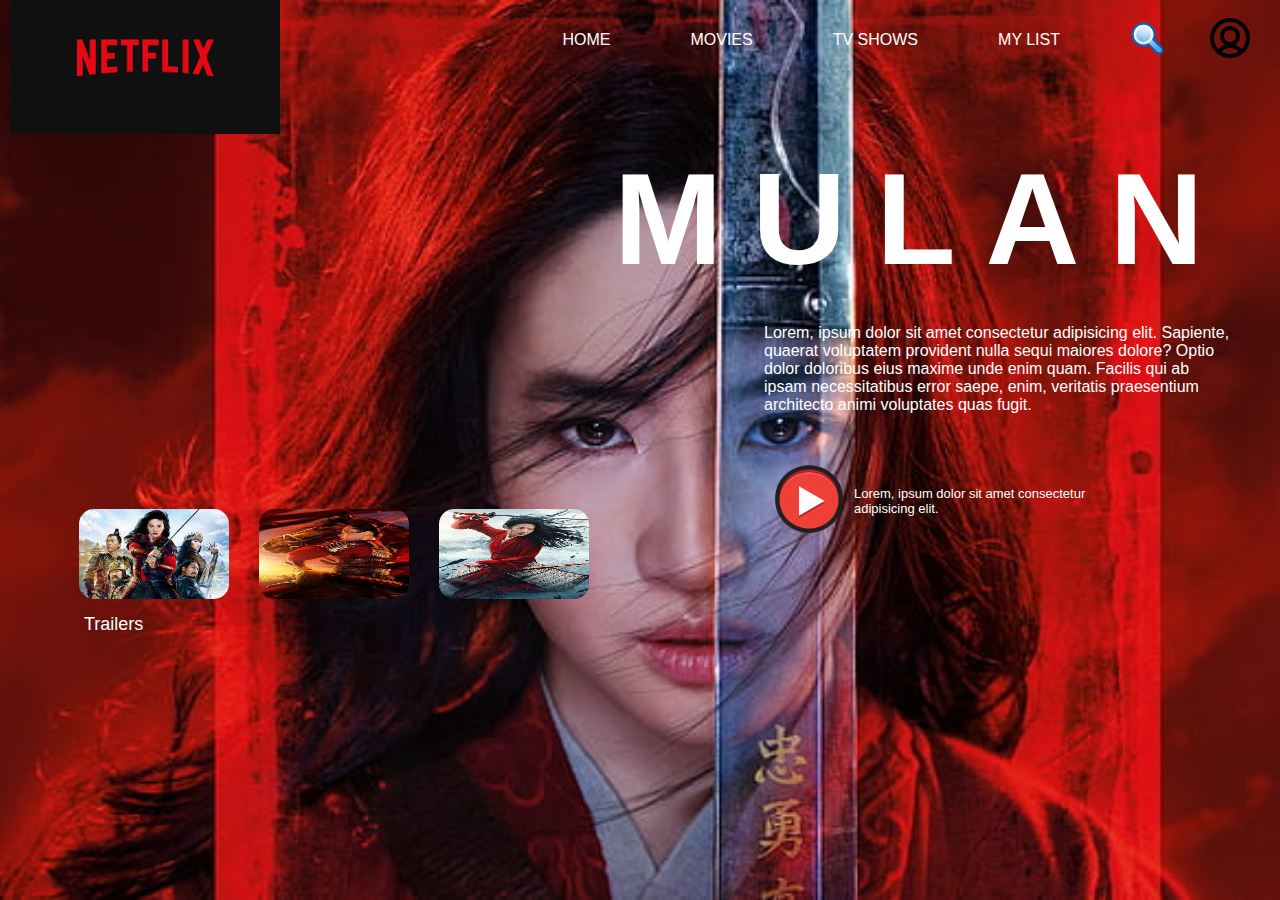
<file: f1/index.html>
<!DOCTYPE html>
<html lang="en">
<head>
   <meta charset="UTF-8">
   <meta name="viewport" content="width=device-width, initial-scale=1.0">
   <title>Netflix Clone</title>
   <link rel="stylesheet" href="style.css">
</head>
<body>

   <nav class="navbar">

      <div class="logo">
      <a href="">
            <img src="img ref/logo.png" alt="">
         </a>
      </div>



      <div class="right-navabar">

         <div class="nav-bar">
            <li><a href="#">HOME</a></li>
            <li><a href="#">MOVIES</a></li>
            <li><a href="#">TV SHOWS</a></li>
            <li><a href="#">MY LIST</a></li>
         </div>

         <div class="search">
            <img src="img ref/search.webp" alt="">
         </div>

         <div class="user-profile">
            <a href="">
               <img src="img ref/user-profile.webp" alt="">
            </a>
            
         </div>

      </div>

   </nav>

   <main>
      <div class="container">

         <section class="left-side">

            <div >

               <div class="trailers">
                  <img src="img ref/images (1).jpg" alt="">
                  <img src="img ref/images.jpg" alt="">
                  <img src="img ref/download.jpg" alt="">
               </div>

               <h3>Trailers</h3>

            </div>

         </section >

         <section>
            <div class="center">

            </div>
         </section>

         <section class="right-side">
            
            <div class="movie-title">
               <h1>MULAN</h1>
            </div>

            <div class="movie-info">
               <p>Lorem, ipsum dolor sit amet consectetur adipisicing elit. Sapiente, quaerat voluptatem provident nulla sequi maiores dolore? Optio dolor doloribus eius maxime unde enim quam. Facilis qui ab ipsam necessitatibus error saepe, enim, veritatis praesentium architecto animi voluptates quas fugit. </p>
            </div>

            <div class="play">
               <a href=""><img src="img ref/Button_Play.webp" alt=""></a>

               <p>Lorem, ipsum dolor sit amet  consectetur <br> adipisicing elit.</p>
            </div>

         </section>

      </div>

   </main>

</body>
</html>
</file>
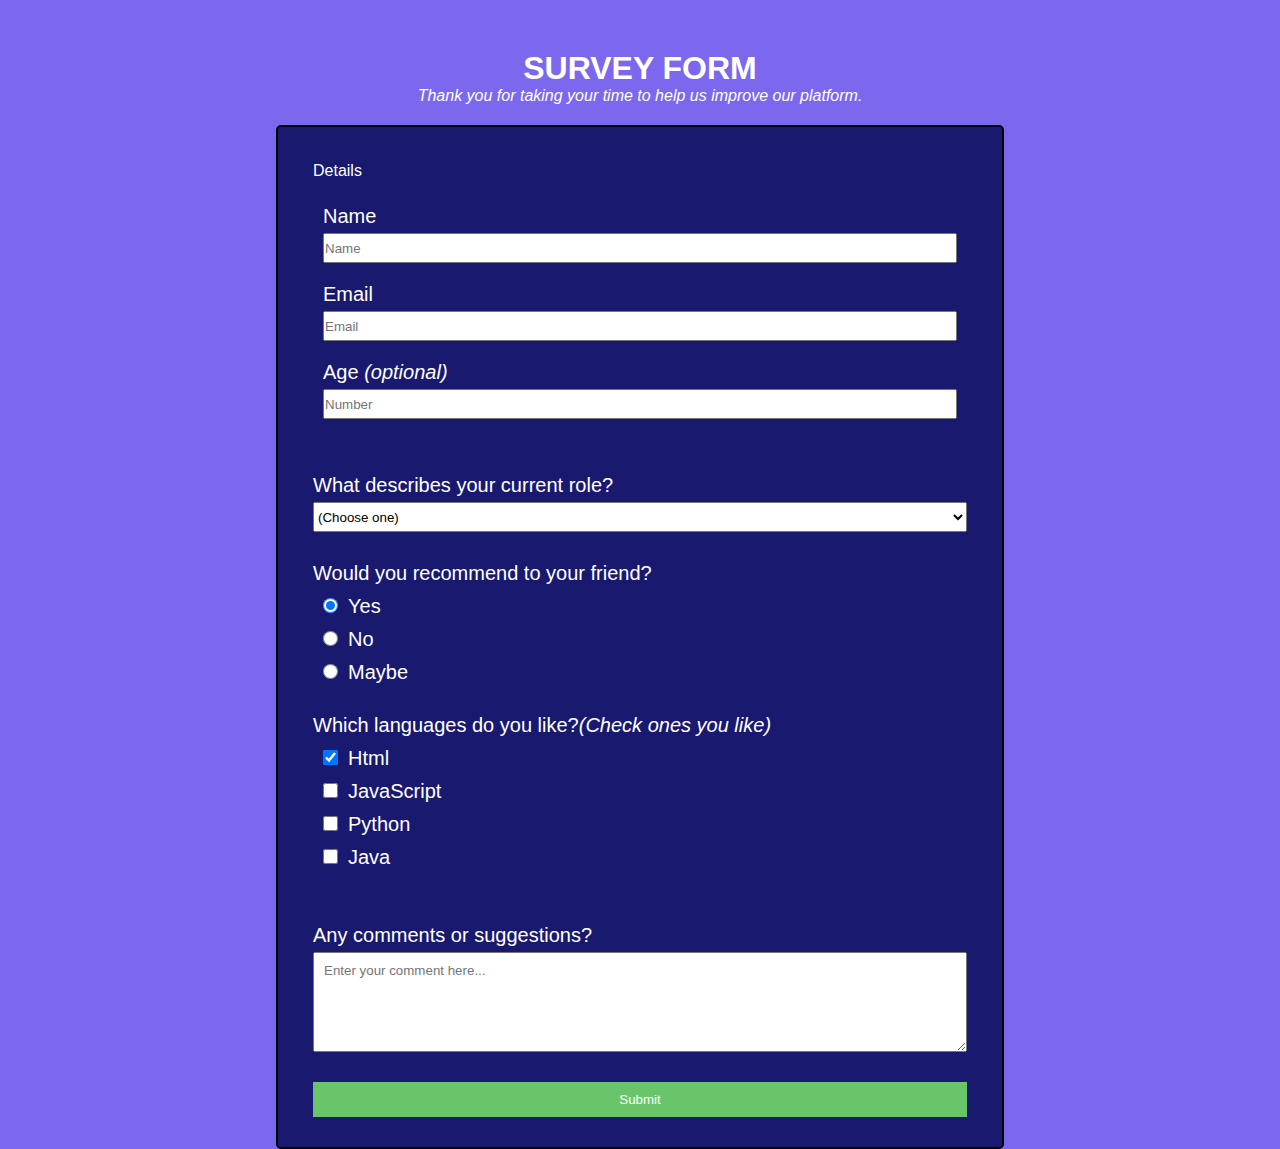
<file: freeCodeCamp/survey-form/index.html>
<!DOCTYPE html>
<html lang="en">
<head>
    <meta charset="UTF-8">
    <meta name="viewport" content="width=device-width, initial-scale=1.0">
    <title>Survey Form</title>
    <link rel="stylesheet" href="style.css">
</head>
<body>
    <h1 id="title">Survey Form</h1>
    <p id="description"><i>Thank you for taking your time to help us improve our platform.</i></p>
    <main class="container">
    <div>
    <form id="survey-form">
        <fieldset>
        <legend>Details</legend>
        <div class="details">
            <div class="space">
        <label id="name-label">Name </label>
        <input type="text" id="name" required placeholder="Name"></div>
        <div class="space">
        <label id="email-label">Email </label>
        <input type="email" id="email" required placeholder="Email"></div>
        <div class="space">
        <label id="number-label">Age <i>(optional)</i></label>
        <input type="number" id="number" min="10"
        max="99" required placeholder="Number"></div>
        </div>
        </fieldset>

        <fieldset>
        <div class="role">
        <label>What describes your current role?</label>
        <select id="dropdown">
            <option>(Choose one)</option>
            <option>Student</option>
            <option>Programmer</option>
            <option>Web developer</option>
            <option>Unemployed</option>
        </select>
        </div>
        <label>Would you recommend to your friend?  </label>
        <div class="yes">
        <input type="radio" name="recommend" value="yes" checked>Yes
        </div>
        <div class="no">
        <input type="radio" name="recommend" value="no">No
        </div>
        <div class="maybe">
        <input type="radio" name="recommend" value="maybe">Maybe
        </div>
        <label>Which languages do you like?<i>(Check ones you like)</i></label>
        <div class="input">
        <input type="checkbox" value="favorite" checked>Html
        </div>
        <div class="input">
        <input type="checkbox" value="favorite">JavaScript
        </div>
        <div class="input">
        <input type="checkbox" value="favorite">Python
        </div>
        <div class="input">
        <input type="checkbox" value="favorite">Java
        </div>
        </fieldset>
        <fieldset>
        <div class="suggest">
        <label>Any comments or suggestions?</label>
        <textarea placeholder="Enter your comment here..."></textarea>
        </div>
        <button id="submit">Submit</button>
        </fieldset>
    </form>
    </div>
    </main>
</body>
</html>
</file>
<file: f1/style.css>
* {
   margin: 0;
   padding: 0;
   box-sizing: border-box;
}

body {
   font-family: sans-serif;
   background-image: url(img\ ref/background.jpg);
   background-size: cover;
   background-position: center;
   overflow: hidden;
   min-height: 100vh;
}

.navbar {
   display: flex;
   justify-content: space-between;
   align-items: center;
   height: 80px;
}

.logo img {
   width: 280px;
   padding-top: 40px;
   padding-left: 10px;
}

.nav-bar {
   display: flex;
   justify-content: center;
}

.nav-bar li {
   list-style: none;
}

.nav-bar li a {
   text-decoration: none;
   color: white;
   margin: 0 30px;
   padding: 10px;
   position: relative;
}

.nav-bar li a::before {
   content: "";
   position: absolute;
   top: 0;
   left: 0;
   background: white;
   width: 100%;
   height: 2px;
   transform: scaleX(0);
   transition:all 1s;
   transform-origin: left;
}

.nav-bar li a::after {
   content: "";
   position: absolute;
   bottom: 0;
   left: 0;
   background: white;
   width: 100%;
   height: 2px;
   transform: scaleX(0);
   transition:all 1s;
   transform-origin: right;
}


.nav-bar li a:hover::before, .nav-bar li a:hover::after {
   transform: scaleX(1);
}

.right-navabar {
   display: flex;
   justify-content: space-between;
   align-items: center;
}

.search img {
   width: 50px;
   padding-right : 15px;
   margin: 0 30px;
   cursor: pointer;
}



.user-profile img {
   width: 70px;
   padding: 15px 30px 15px 0;
}

.container {
   display: flex;
   justify-content: space-between;
   align-items: center;
   padding:  5%;
}

.right-side, .left-side {
   flex-basis: 30%;
   top: 70px;
   position: sticky;
   align-self: flex-start;
}

.right-side {
   margin: 0 10px;
}

h1 {
   font-size: 130px;
   color: white;
   letter-spacing: 30px;
}

p {
   color: white;
   text-align: start;
   margin-left: 150px;
   padding-top: 30px;
}

.trailers {
   display: flex;
   justify-content: center;
}

.trailers img {
   width: 180px;
   height: 120px;
   padding: 15px;
   margin: 350px 0 0 0;
   cursor: pointer;
   border-radius: 30px;
}

h3 {
   font-weight: 500;
   font-size:18px;
   margin-left: 20px;
   color: white;
}

.play {
   display: flex;
   align-items: center;
   margin: 40px 0;
}

.play img {
   width: 90px;
   margin-left: 150px;
}

.play p {
   margin: 0 0 30px 0;
   font-size: small;
}
</file>
<file: freeCodeCamp/survey-form/style.css>
* {
    margin: 0;
    padding: 0;
    box-sizing: border-box;
}

body {
    font-family: sans-serif;
    color: white;
    background-color: #7B68EE;
}

.container {
    height: 100vh;
    width: 60%;
    margin: 0 auto;
    padding: 20px;
    border-radius: 5px;
}

form {
    border: 2px solid black;
    border-radius: 5px;
    background-color: #191970;
    color: white;
}

h1 {
    text-transform: uppercase;
    text-align: center;
    margin-top: 50px;
}

p {
    text-align: center;
}

fieldset {
    border: none;
    margin: 15px 20px;
    padding: 15px;
}

legend {
    padding-top: 20px;
}

.details {
    display: flex;
    flex-direction: column;
}

#name, #email, #number {
    height: 30px;
    width: 100%;
}

.space {
    margin: 10px;
}

.role {
    display: flex;
    flex-direction: column;
    margin-bottom: 30px;
}

#dropdown {
    height: 30px;
}

label {
    font-size: 20px;
    margin-bottom: 5px;
}

.yes, .no, .maybe {
    margin: 10px;
    font-size: 20px;
}

.yes input, .no input, .maybe input {
    width: 15px;
    height: 15px;
    margin-right: 10px;
}

.input {
    margin: 10px;
    font-size: 20px;
}

.input input {
    width: 15px;
    height: 15px;
    margin-right: 10px;
}

.maybe {
    margin-bottom: 30px;}

.suggest {
    display: flex;
    flex-direction: column;
    margin-bottom: 30px;
}

textarea {
    height: 100px;
    width: 100%;
    font-family: sans-serif;
    padding: 10px;
}

#submit {
    width: 100%;
    height: 35px;
    color: white;
    background: rgb(106, 197, 106);
    border: none;
}

.space input {
    margin-top: 5px;
}
</file>
